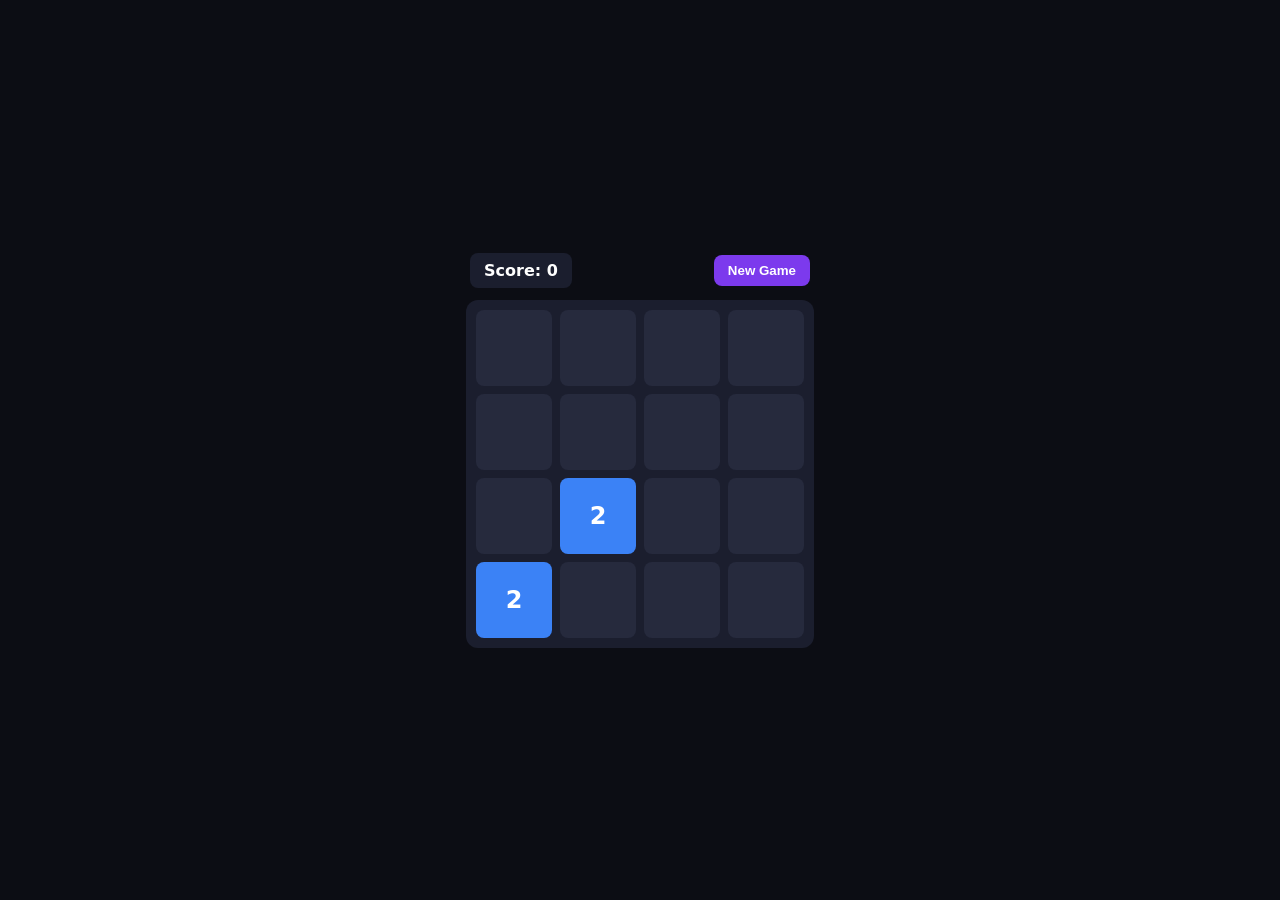
<file: games/2048/index.html>
<!DOCTYPE html>
<html>
<head>
<style>
  body { margin: 0; background: #0c0d14; color: #fff; font-family: system-ui, sans-serif; display: flex; flex-direction: column; align-items: center; justify-content: center; height: 100vh; }
  .top { display: flex; justify-content: space-between; width: 340px; margin-bottom: 12px; align-items: center; }
  .score { background: #1b1e2e; padding: 8px 14px; border-radius: 8px; font-weight: 700; }
  button { background: #7c3aed; color: #fff; border: none; padding: 8px 14px; border-radius: 8px; font-weight: 700; cursor: pointer; }
  .grid { display: grid; grid-template-columns: repeat(4, 76px); gap: 8px; background: #1b1e2e; padding: 10px; border-radius: 12px; }
  .cell { width: 76px; height: 76px; background: #262a3d; border-radius: 8px; display: grid; place-items: center; font-size: 1.5rem; font-weight: 800; }
</style>
</head>
<body>
  <div class="top">
    <div class="score">Score: <span id="score">0</span></div>
    <button onclick="init()">New Game</button>
  </div>
  <div class="grid" id="grid"></div>
<script>
  let board, score;
  const colors = { 2:"#3b82f6", 4:"#6366f1", 8:"#8b5cf6", 16:"#a855f7", 32:"#ec4899", 64:"#f43f5e", 128:"#f59e0b", 256:"#10b981", 512:"#14b8a6", 1024:"#06b6d4", 2048:"#eab308" };
  function init() { board = Array(16).fill(0); score = 0; addTile(); addTile(); draw(); }
  function addTile() {
    const empty = board.map((v,i) => v === 0 ? i : -1).filter(i => i !== -1);
    if (empty.length) board[empty[Math.floor(Math.random()*empty.length)]] = Math.random() < 0.9 ? 2 : 4;
  }
  function draw() {
    document.getElementById("score").textContent = score;
    document.getElementById("grid").innerHTML = board.map(v =>
      `<div class="cell" style="background:${v ? (colors[v]||'#7c3aed') : '#262a3d'}">${v || ''}</div>`
    ).join("");
  }
  function slide(row) {
    let arr = row.filter(v => v);
    for (let i = 0; i < arr.length - 1; i++) {
      if (arr[i] === arr[i+1]) { arr[i] *= 2; score += arr[i]; arr.splice(i+1, 1); }
    }
    while (arr.length < 4) arr.push(0);
    return arr;
  }
  function move(dir) {
    const prev = board.toString();
    for (let i = 0; i < 4; i++) {
      let idx = [0,1,2,3].map(j => dir < 2 ? i*4 + j : j*4 + i);
      if (dir === 1 || dir === 3) idx.reverse();
      let res = slide(idx.map(k => board[k]));
      idx.forEach((k, j) => board[k] = res[j]);
    }
    if (board.toString() !== prev) { addTile(); draw(); }
  }
  window.addEventListener("keydown", e => {
    if (["ArrowLeft","a","A"].includes(e.key)) move(0);
    if (["ArrowRight","d","D"].includes(e.key)) move(1);
    if (["ArrowUp","w","W"].includes(e.key)) move(2);
    if (["ArrowDown","s","S"].includes(e.key)) move(3);
  });
  init();
</script>
</body>
</html>
</file>
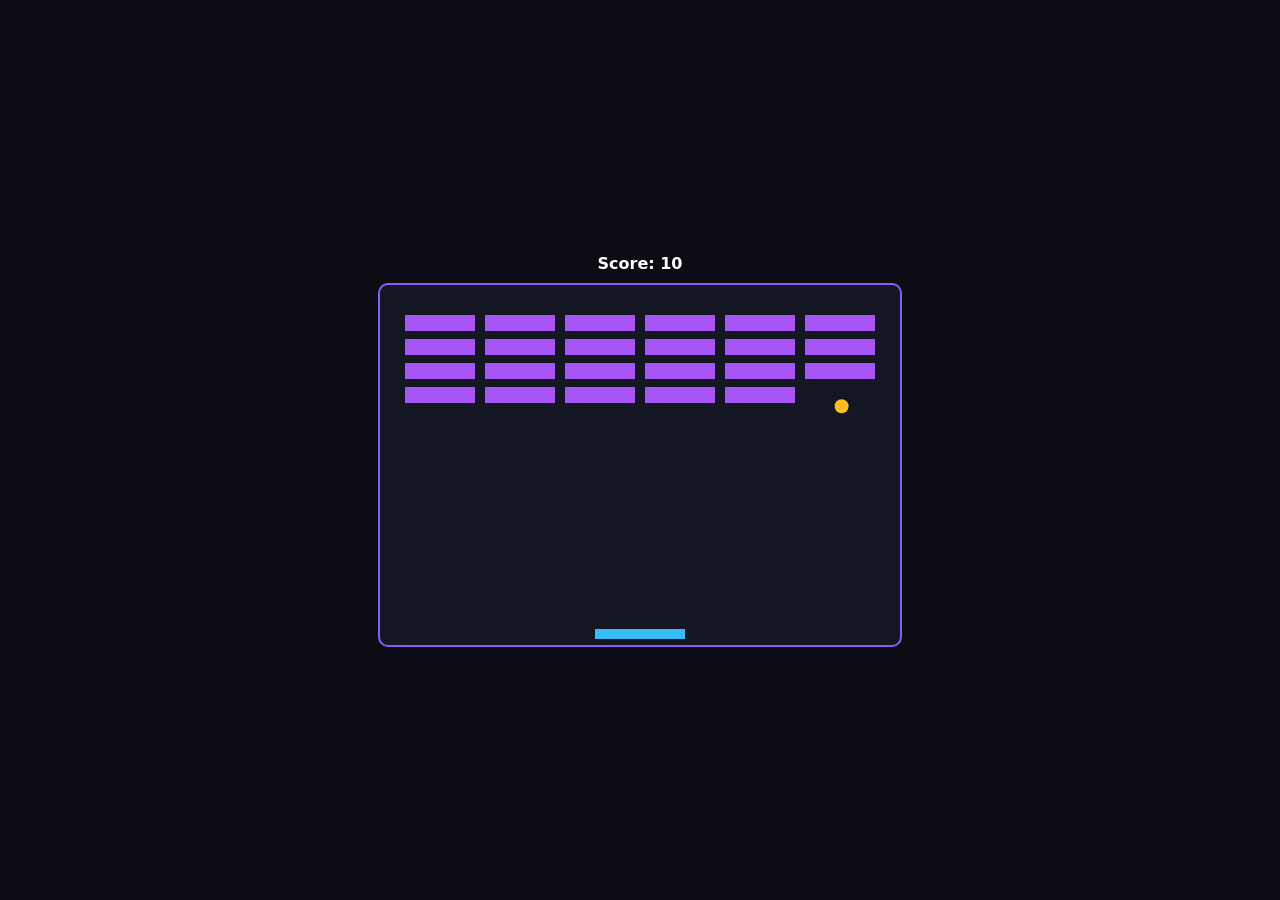
<file: games/cyber-breakout/index.html>
<!DOCTYPE html>
<html>
<head>
<style>
  body { margin: 0; background: #0c0d14; color: #fff; font-family: system-ui, sans-serif; display: flex; flex-direction: column; align-items: center; justify-content: center; height: 100vh; }
  canvas { border: 2px solid #8b5cf6; border-radius: 10px; background: #141622; }
  .hud { margin-bottom: 10px; font-weight: 700; }
</style>
</head>
<body>
  <div class="hud">Score: <span id="score">0</span></div>
  <canvas id="c" width="520" height="360"></canvas>
<script>
  const c = document.getElementById("c"), ctx = c.getContext("2d");
  let x = 260, y = 310, dx = 3.2, dy = -3.2, px = 215, score = 0;
  let bricks = Array.from({length:6}, (_,col) => Array.from({length:4}, (_,row) => ({x: col*80+25, y: row*24+30, alive:true})));
  c.addEventListener("mousemove", e => { const r = c.getBoundingClientRect(); px = Math.max(0, Math.min(c.width-90, e.clientX-r.left-45)); });
  function loop() {
    ctx.clearRect(0,0,c.width,c.height);
    bricks.flat().forEach(b => {
      if (!b.alive) return;
      ctx.fillStyle = "#a855f7"; ctx.fillRect(b.x, b.y, 70, 16);
      if (x>b.x && x<b.x+70 && y>b.y && y<b.y+16) { dy=-dy; b.alive=false; score+=10; document.getElementById("score").textContent=score; }
    });
    ctx.fillStyle = "#38bdf8"; ctx.fillRect(px, c.height-16, 90, 10);
    ctx.beginPath(); ctx.arc(x, y, 7, 0, Math.PI*2); ctx.fillStyle = "#fbbf24"; ctx.fill();
    if (x+dx>c.width-7 || x+dx<7) dx=-dx;
    if (y+dy<7) dy=-dy;
    else if (y+dy>c.height-16) {
      if (x>px && x<px+90) dy=-dy;
      else { x=260; y=310; dy=-3.2; }
    }
    x+=dx; y+=dy; requestAnimationFrame(loop);
  }
  loop();
</script>
</body>
</html>
</file>
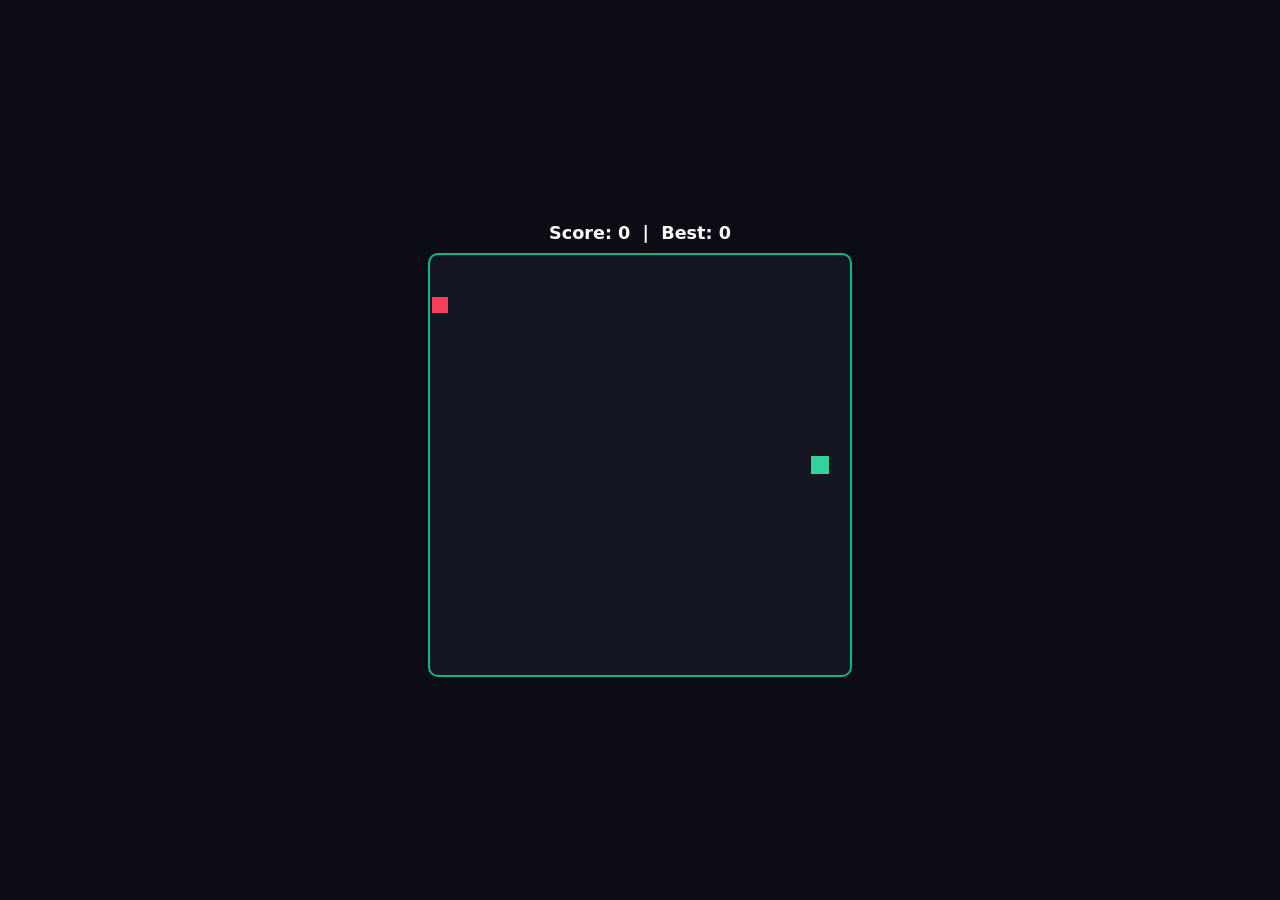
<file: games/neon-snake/index.html>
<!DOCTYPE html>
<html>
<head>
<style>
  body { margin: 0; background: #0c0d14; color: #fff; font-family: system-ui, sans-serif; display: flex; flex-direction: column; align-items: center; justify-content: center; height: 100vh; }
  canvas { border: 2px solid #10b981; border-radius: 10px; background: #141622; }
  .hud { margin-bottom: 10px; font-weight: 700; font-size: 1.1rem; }
</style>
</head>
<body>
  <div class="hud">Score: <span id="score">0</span> &nbsp;|&nbsp; Best: <span id="best">0</span></div>
  <canvas id="c" width="420" height="420"></canvas>
<script>
  const ctx = document.getElementById("c").getContext("2d");
  const size = 20;
  let snake = [{x:200,y:200}], dir = "RIGHT", score = 0, best = 0, food = spawn();
  function spawn() { return { x: Math.floor(Math.random()*21)*size, y: Math.floor(Math.random()*21)*size }; }
  window.addEventListener("keydown", e => {
    if ((e.key==="ArrowUp"||e.key==="w") && dir!=="DOWN") dir="UP";
    if ((e.key==="ArrowDown"||e.key==="s") && dir!=="UP") dir="DOWN";
    if ((e.key==="ArrowLeft"||e.key==="a") && dir!=="RIGHT") dir="LEFT";
    if ((e.key==="ArrowRight"||e.key==="d") && dir!=="LEFT") dir="RIGHT";
  });
  setInterval(() => {
    ctx.clearRect(0,0,420,420);
    ctx.fillStyle = "#f43f5e"; ctx.fillRect(food.x+2, food.y+2, size-4, size-4);
    snake.forEach((s,i) => { ctx.fillStyle = i===0 ? "#34d399" : "#10b981"; ctx.fillRect(s.x+1, s.y+1, size-2, size-2); });
    let h = {...snake[0]};
    if (dir==="UP") h.y-=size; if (dir==="DOWN") h.y+=size; if (dir==="LEFT") h.x-=size; if (dir==="RIGHT") h.x+=size;
    if (h.x<0||h.y<0||h.x>=420||h.y>=420||snake.some(s=>s.x===h.x&&s.y===h.y)) {
      snake=[{x:200,y:200}]; dir="RIGHT"; score=0; document.getElementById("score").textContent=0; return;
    }
    snake.unshift(h);
    if (h.x===food.x && h.y===food.y) {
      score++; best = Math.max(best, score);
      document.getElementById("score").textContent = score;
      document.getElementById("best").textContent = best;
      food = spawn();
    } else snake.pop();
  }, 95);
</script>
</body>
</html>
</file>
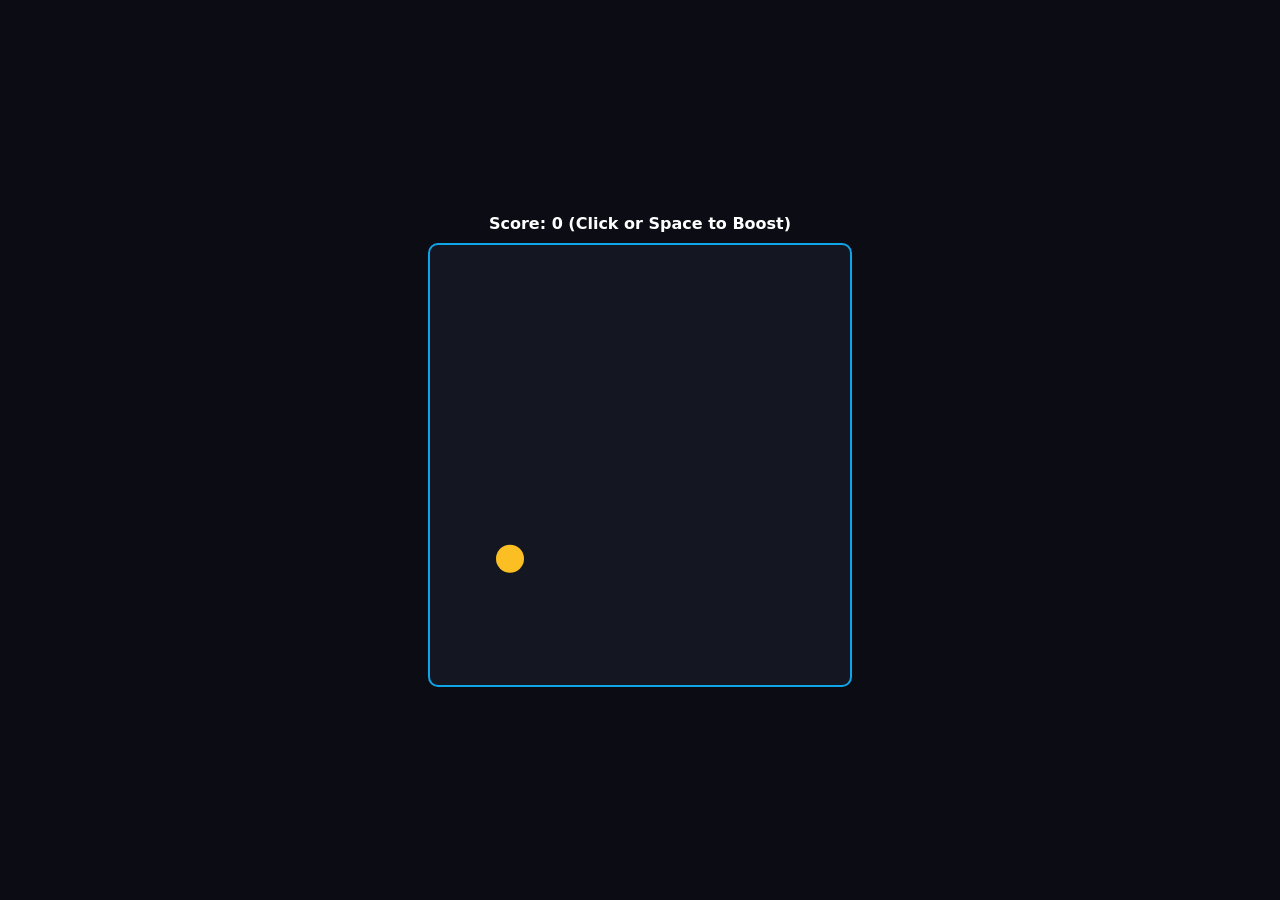
<file: games/sky-flappy/index.html>
<!DOCTYPE html>
<html>
<head>
<style>
  body { margin: 0; background: #0c0d14; color: #fff; font-family: system-ui, sans-serif; display: flex; flex-direction: column; align-items: center; justify-content: center; height: 100vh; }
  canvas { border: 2px solid #0ea5e9; border-radius: 10px; background: #141622; cursor: pointer; }
  .hud { margin-bottom: 10px; font-weight: 700; }
</style>
</head>
<body>
  <div class="hud">Score: <span id="score">0</span> (Click or Space to Boost)</div>
  <canvas id="c" width="420" height="440"></canvas>
<script>
  const c = document.getElementById("c"), ctx = c.getContext("2d");
  let y = 200, vy = 0, pipes = [], frame = 0, score = 0;
  function flap() { vy = -6.5; }
  window.addEventListener("keydown", e => { if (e.code==="Space"||e.key==="ArrowUp") flap(); });
  c.addEventListener("mousedown", flap);
  function reset() { y=200; vy=0; pipes=[]; frame=0; score=0; document.getElementById("score").textContent=0; }
  function loop() {
    ctx.clearRect(0,0,420,440);
    vy += 0.35; y += vy;
    if (frame % 95 === 0) pipes.push({ x: 420, gapY: 80 + Math.random()*200, passed: false });
    pipes.forEach(p => {
      p.x -= 2.6;
      ctx.fillStyle = "#38bdf8";
      ctx.fillRect(p.x, 0, 48, p.gapY);
      ctx.fillRect(p.x, p.gapY + 125, 48, 440 - (p.gapY + 125));
      if (!p.passed && p.x + 48 < 80) { p.passed = true; score++; document.getElementById("score").textContent = score; }
      if (80+14 > p.x && 80-14 < p.x+48 && (y-14 < p.gapY || y+14 > p.gapY+125)) reset();
    });
    pipes = pipes.filter(p => p.x > -60);
    if (y > 440 || y < 0) reset();
    ctx.beginPath(); ctx.arc(80, y, 14, 0, Math.PI*2); ctx.fillStyle = "#fbbf24"; ctx.fill();
    frame++; requestAnimationFrame(loop);
  }
  loop();
</script>
</body>
</html>
</file>
